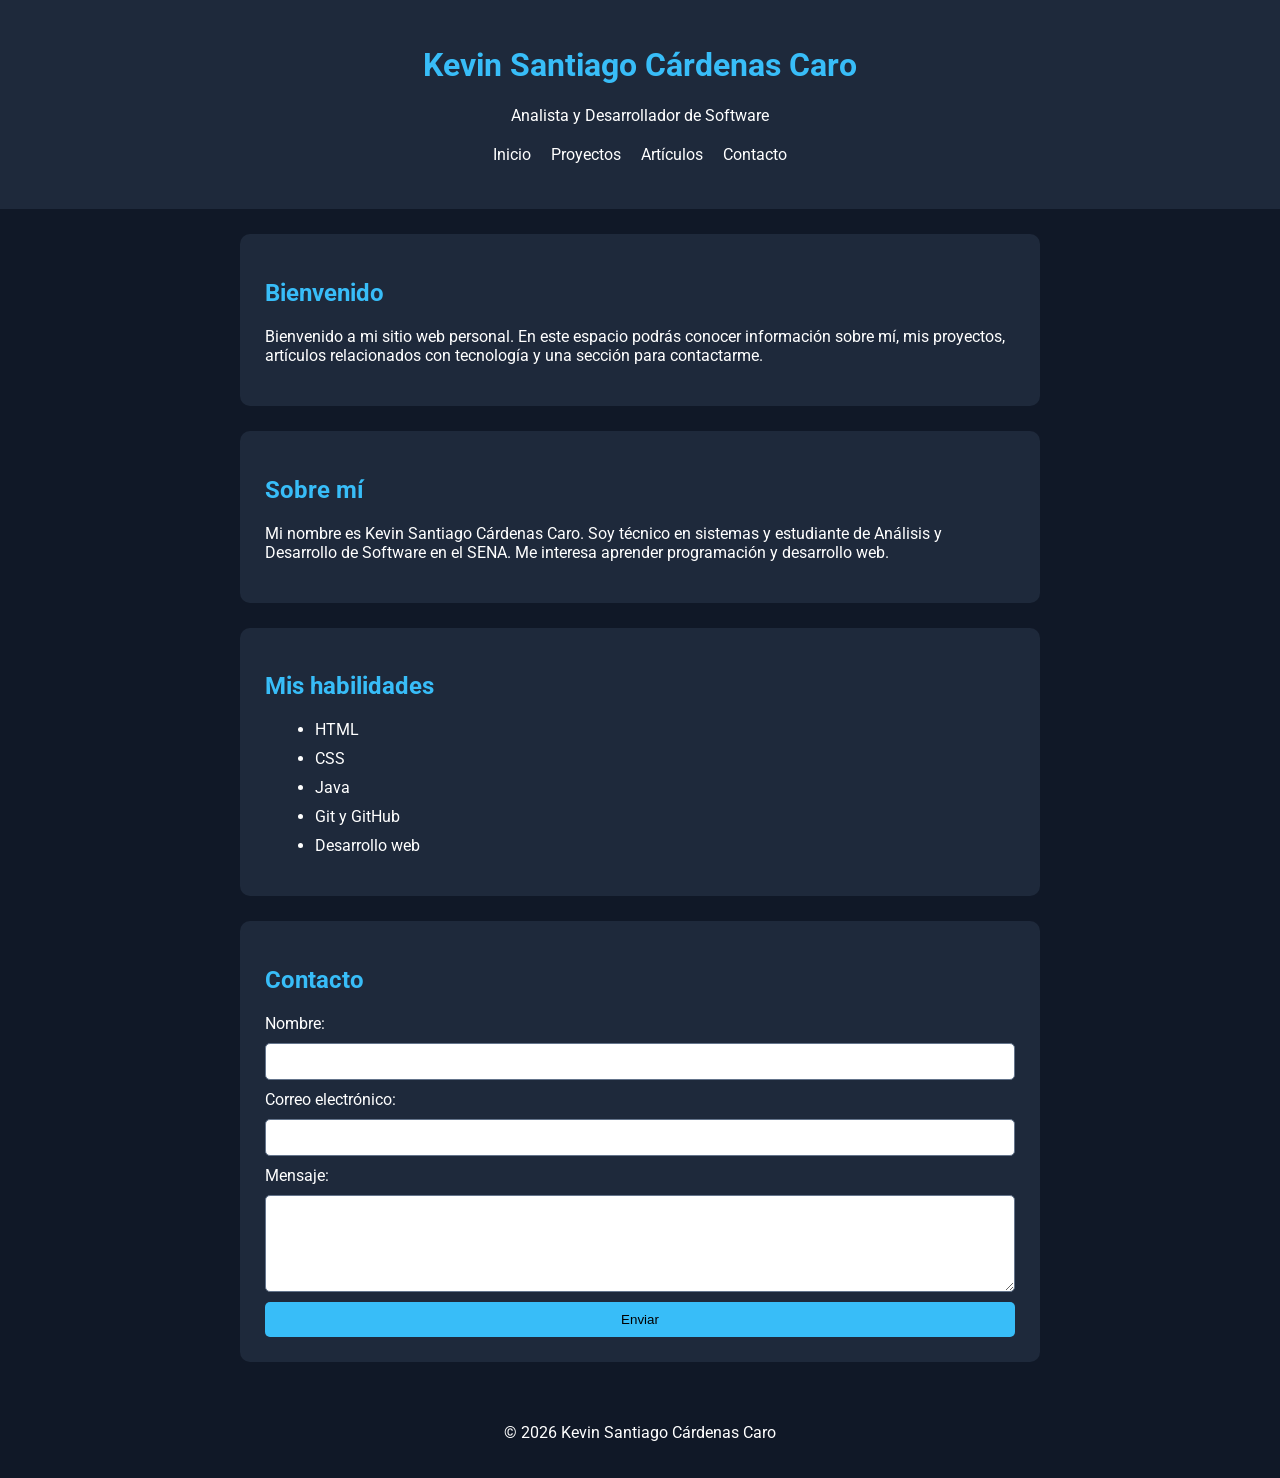
<file: index.html>
<!DOCTYPE html>
<html lang="es">

<head>
    <meta charset="UTF-8">
    <meta name="viewport" content="width=device-width, initial-scale=1.0">

    <meta name="description" content="Página personal de Kevin Santiago Cárdenas Caro.">
    <meta name="keywords" content="programación, HTML, CSS, Java">
    <meta name="author" content="Kevin Santiago Cárdenas Caro">

    <title>Inicio - Kevin Cárdenas</title>

    <!-- Tipo de letra -->
    <link href="https://fonts.googleapis.com/css2?family=Roboto&display=swap" rel="stylesheet">

    <!-- Conectar CSS -->
    <link rel="stylesheet" href="index.css">
</head>

<body>

    <header>
        <h1>Kevin Santiago Cárdenas Caro</h1>

        <p>Analista y Desarrollador de Software</p>

        <nav>
            <a href="index.html">Inicio</a>
            <a href="proyectos.html">Proyectos</a>
            <a href="articulos.html">Artículos</a>
            <a href="contacto.html">Contacto</a>
        </nav>

    </header>

    <main>

        <section>
            <h2>Bienvenido</h2>

            <p>
                Bienvenido a mi sitio web personal.
                En este espacio podrás conocer información sobre mí,
                mis proyectos, artículos relacionados con tecnología
                y una sección para contactarme.
            </p>
        </section>

        <section>
            <h2>Sobre mí</h2>

            <p>
                Mi nombre es Kevin Santiago Cárdenas Caro.
                Soy técnico en sistemas y estudiante de Análisis
                y Desarrollo de Software en el SENA.
                Me interesa aprender programación y desarrollo web.
            </p>
        </section>

        <section>
            <h2>Mis habilidades</h2>

            <ul>
                <li>HTML</li>
                <li>CSS</li>
                <li>Java</li>
                <li>Git y GitHub</li>
                <li>Desarrollo web</li>
            </ul>
        </section>

        <section>
            <h2>Contacto</h2>

            <form>
                <label for="nombre">Nombre:</label>
                <input type="text" id="nombre" required>

                <label for="correo">Correo electrónico:</label>
                <input type="email" id="correo" required>

                <label for="mensaje">Mensaje:</label>
                <textarea id="mensaje" rows="5" required></textarea>

                <button type="submit">Enviar</button>
            </form>
        </section>

    </main>

    <footer>
        <p>&copy; 2026 Kevin Santiago Cárdenas Caro</p>
    </footer>

</body>

</html>
</file>
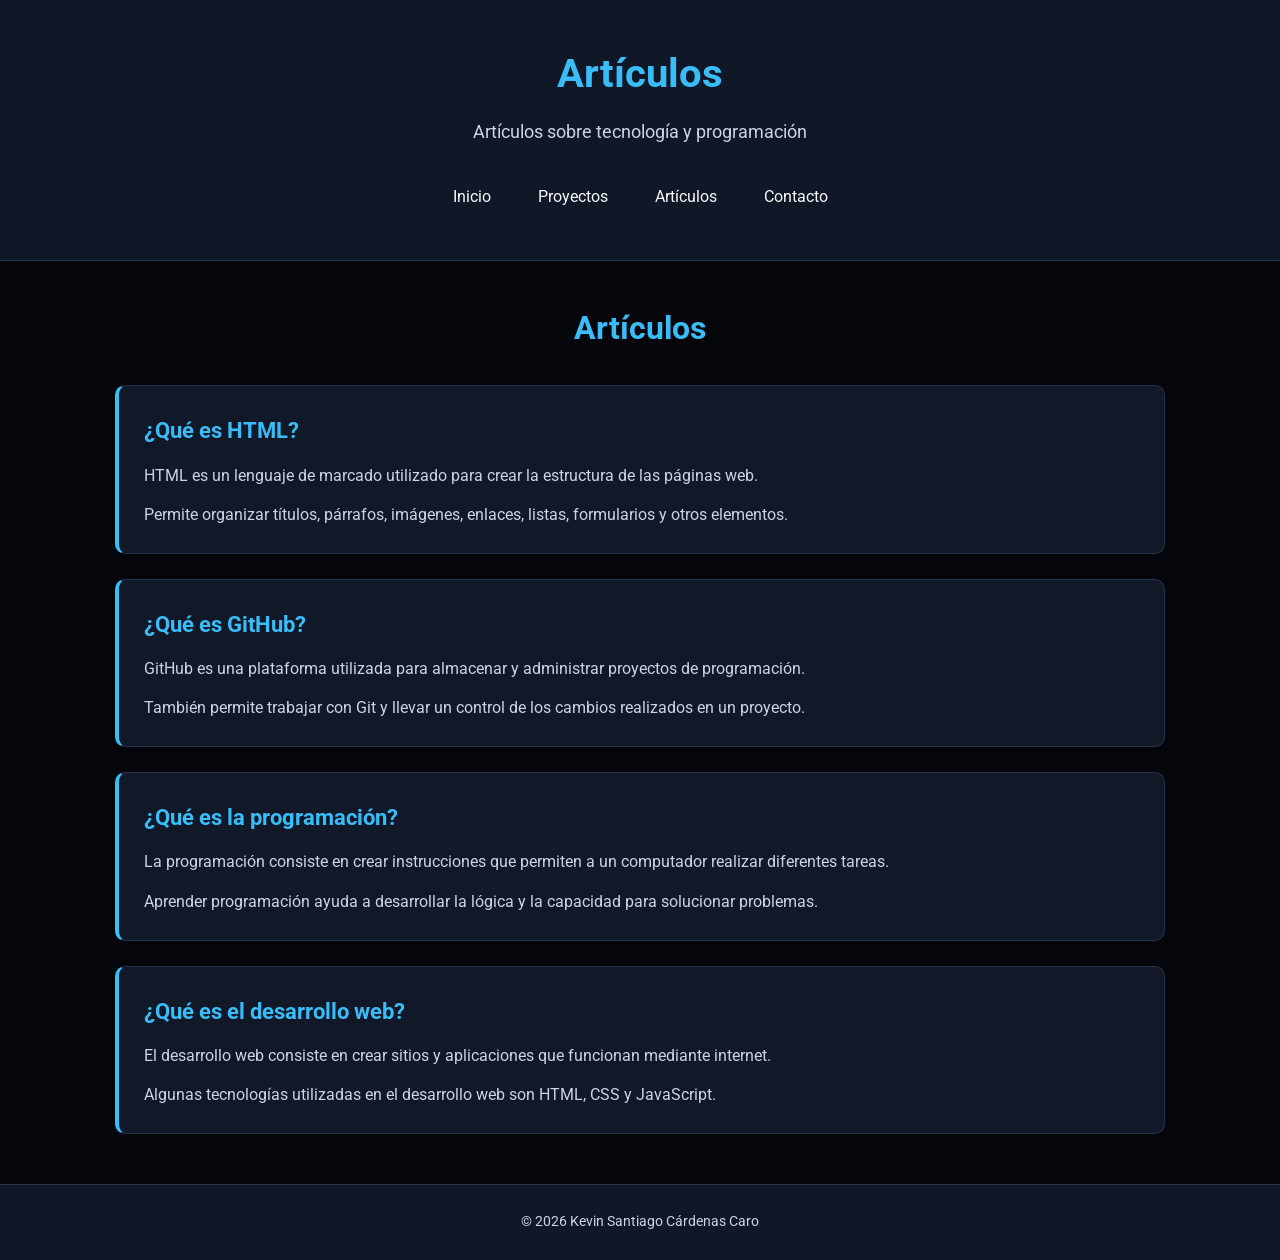
<file: articulos.html>
<!DOCTYPE html>
<html lang="es">

<head>
    <meta charset="UTF-8">
    <meta name="viewport" content="width=device-width, initial-scale=1.0">

    <meta name="description" content="Artículos sobre programación, tecnología y desarrollo web.">
    <meta name="keywords" content="programación, HTML, Java, GitHub, desarrollo web, tecnología">
    <meta name="author" content="Kevin Santiago Cárdenas Caro">

    <title>Artículos - Kevin Santiago Cárdenas Caro</title>
      <link href="https://fonts.googleapis.com/css2?family=Roboto&display=swap" rel="stylesheet">

    <link rel="stylesheet" href="articulos.css">
</head>

<body>

    <header>
        <h1>Artículos</h1>

        <p>Artículos sobre tecnología y programación</p>

        <nav>
            <a href="index.html">Inicio</a>
            <a href="proyectos.html">Proyectos</a>
            <a href="articulos.html">Artículos</a>
            <a href="contacto.html">Contacto</a>
        </nav>
    </header>

    <main>

        <section>
            <h2>Artículos</h2>

            <article>
                <h3>¿Qué es HTML?</h3>

                <p>
                    HTML es un lenguaje de marcado utilizado para
                    crear la estructura de las páginas web.
                </p>

                <p>
                    Permite organizar títulos, párrafos, imágenes,
                    enlaces, listas, formularios y otros elementos.
                </p>
            </article>

            <article>
                <h3>¿Qué es GitHub?</h3>

                <p>
                    GitHub es una plataforma utilizada para almacenar
                    y administrar proyectos de programación.
                </p>

                <p>
                    También permite trabajar con Git y llevar un
                    control de los cambios realizados en un proyecto.
                </p>
            </article>

            <article>
                <h3>¿Qué es la programación?</h3>

                <p>
                    La programación consiste en crear instrucciones
                    que permiten a un computador realizar diferentes
                    tareas.
                </p>

                <p>
                    Aprender programación ayuda a desarrollar la lógica
                    y la capacidad para solucionar problemas.
                </p>
            </article>

            <article>
                <h3>¿Qué es el desarrollo web?</h3>

                <p>
                    El desarrollo web consiste en crear sitios y
                    aplicaciones que funcionan mediante internet.
                </p>

                <p>
                    Algunas tecnologías utilizadas en el desarrollo
                    web son HTML, CSS y JavaScript.
                </p>
            </article>

        </section>

    </main>

    <footer>
        <p>&copy; 2026 Kevin Santiago Cárdenas Caro</p>
    </footer>

</body>

</html>
</file>
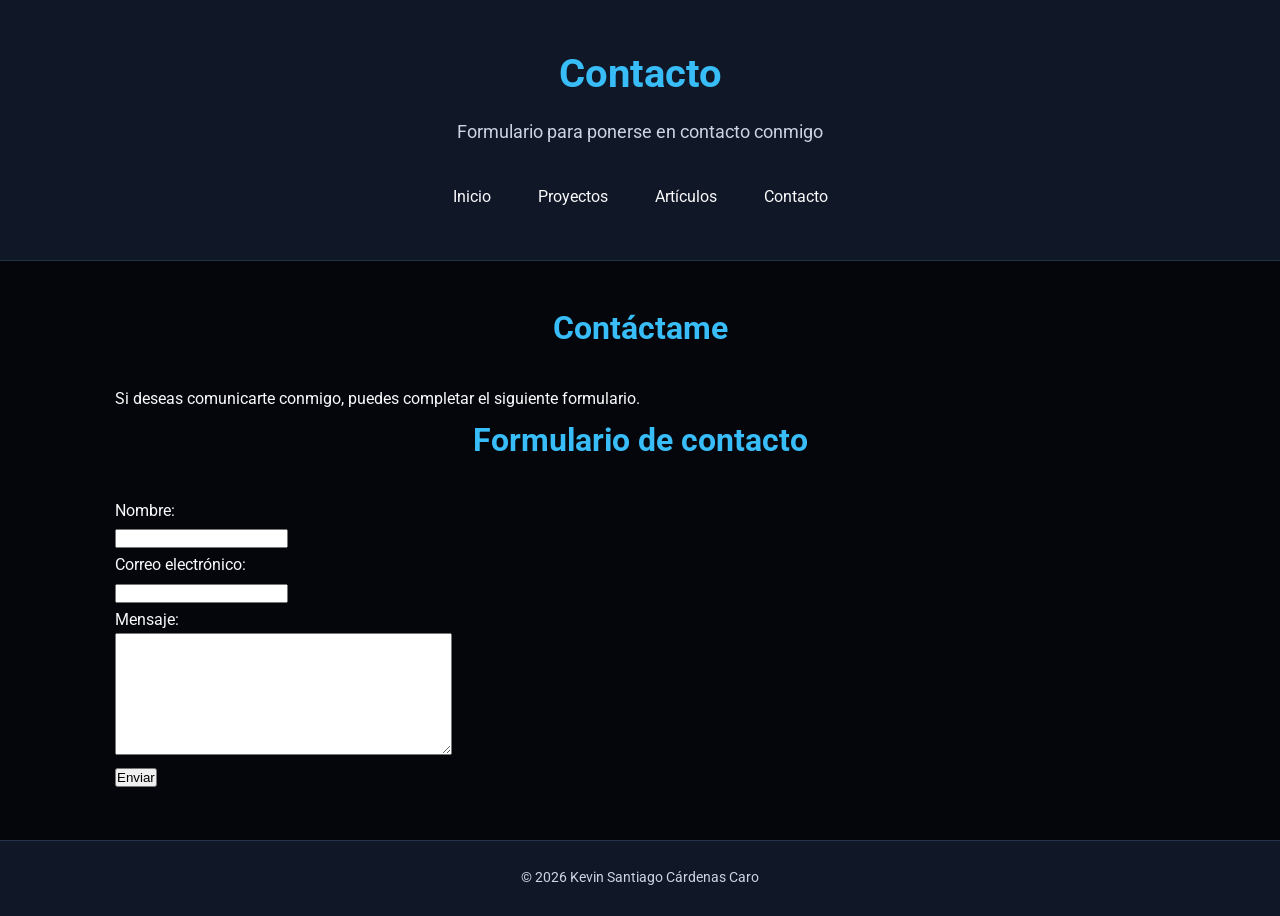
<file: contacto.html>
<!DOCTYPE html>
<html lang="es">

<head>
    <meta charset="UTF-8">
    <meta name="viewport" content="width=device-width, initial-scale=1.0">

    <meta name="description" content="Página de contacto de Kevin Santiago Cárdenas Caro.">
    <meta name="keywords" content="contacto, Kevin Cárdenas, programación, desarrollo de software">
    <meta name="author" content="Kevin Santiago Cárdenas Caro">

    <title>Contacto - Kevin Santiago Cárdenas Caro</title>
      <link href="https://fonts.googleapis.com/css2?family=Roboto&display=swap" rel="stylesheet">

    <link rel="stylesheet" href="contacto.css"
</head>

<body>

    <header>
        <h1>Contacto</h1>

        <p>Formulario para ponerse en contacto conmigo</p>

        <nav>
            <a href="index.html">Inicio</a>
            <a href="proyectos.html">Proyectos</a>
            <a href="articulos.html">Artículos</a>
            <a href="contacto.html">Contacto</a>
        </nav>
    </header>

    <main>

        <section>
            <h2>Contáctame</h2>

            <p>
                Si deseas comunicarte conmigo, puedes completar
                el siguiente formulario.
            </p>
        </section>

        <section>
            <h2>Formulario de contacto</h2>

            <form action="#" method="post">

                <p>
                    <label for="nombre">Nombre:</label>
                    <br>
                    <input
                        type="text"
                        id="nombre"
                        name="nombre"
                        required>
                </p>

                <p>
                    <label for="correo">Correo electrónico:</label>
                    <br>
                    <input
                        type="email"
                        id="correo"
                        name="correo"
                        required>
                </p>

                <p>
                    <label for="mensaje">Mensaje:</label>
                    <br>
                    <textarea
                        id="mensaje"
                        name="mensaje"
                        rows="8"
                        cols="40"
                        required></textarea>
                </p>

                <p>
                    <button type="submit">Enviar</button>
                </p>

            </form>
        </section>

    </main>

    <footer>
        <p>&copy; 2026 Kevin Santiago Cárdenas Caro</p>
    </footer>

</body>
</html>
</file>
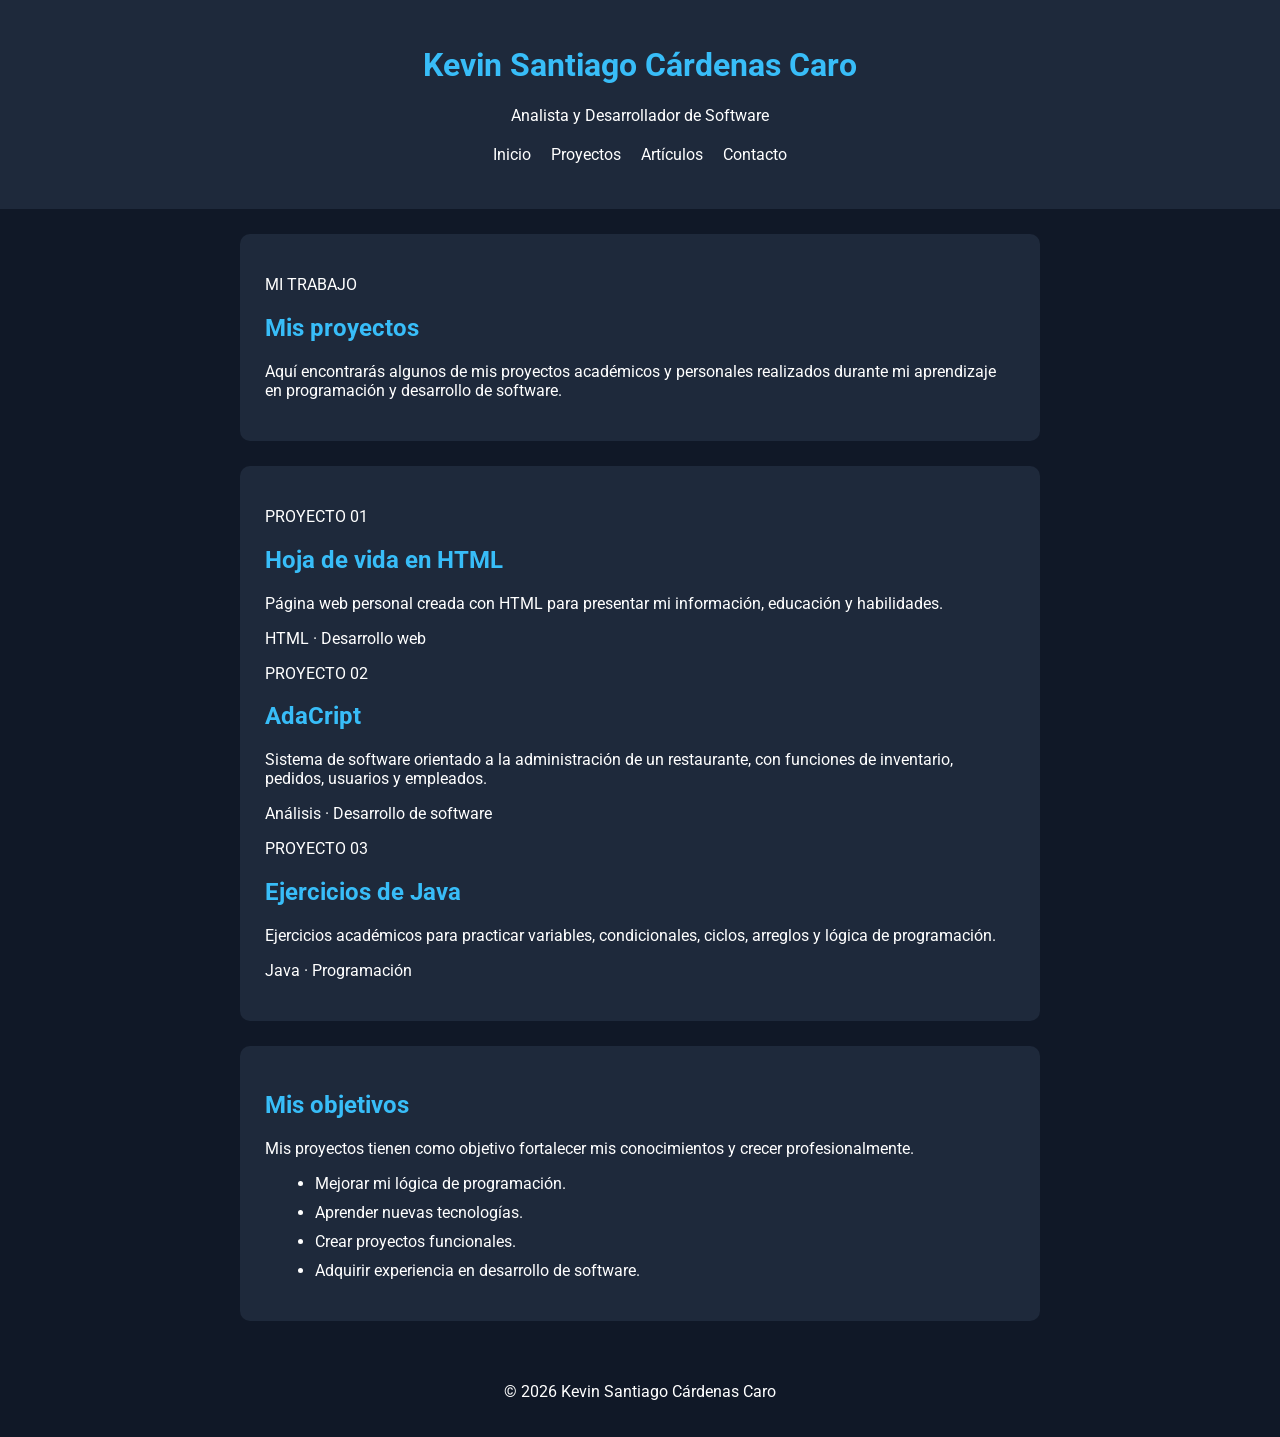
<file: proyectos.html>
<!DOCTYPE html>
<html lang="es">

<head>
    <meta charset="UTF-8">
    <meta name="viewport" content="width=device-width, initial-scale=1.0">

    <meta name="description" content="Proyectos realizados por Kevin Santiago Cárdenas Caro.">
    <meta name="keywords" content="proyectos, programación, HTML, Java">
    <meta name="author" content="Kevin Santiago Cárdenas Caro">

    <title>Proyectos - Kevin Santiago Cárdenas Caro</title>

    <link href="https://fonts.googleapis.com/css2?family=Roboto&display=swap" rel="stylesheet">

    <link rel="stylesheet" href="proyectos.css">
</head>

<body>
    <header>
        <h1>Kevin Santiago Cárdenas Caro</h1>

        <p>Analista y Desarrollador de Software</p>

        <nav>
            <a href="index.html">Inicio</a>
            <a href="proyectos.html">Proyectos</a>
            <a href="articulos.html">Artículos</a>
            <a href="contacto.html">Contacto</a>
        </nav>

    </header>

    <main>
        <section class="introduccion">
            <p class="etiqueta">MI TRABAJO</p>
            <h2>Mis proyectos</h2>

            <p>
                Aquí encontrarás algunos de mis proyectos académicos
                y personales realizados durante mi aprendizaje
                en programación y desarrollo de software.
            </p>
        </section>
        <section class="seccion-proyectos">

            <article class="proyecto">
                <p class="numero">PROYECTO 01</p>

                <h2>Hoja de vida en HTML</h2>

                <p>
                    Página web personal creada con HTML para presentar
                    mi información, educación y habilidades.
                </p>

                <p class="tecnologias">HTML · Desarrollo web</p>
            </article>

            <article class="proyecto">
                <p class="numero">PROYECTO 02</p>

                <h2>AdaCript</h2>

                <p>
                    Sistema de software orientado a la administración
                    de un restaurante, con funciones de inventario,
                    pedidos, usuarios y empleados.
                </p>

                <p class="tecnologias">Análisis · Desarrollo de software</p>
            </article>

            <article class="proyecto">
                <p class="numero">PROYECTO 03</p>

                <h2>Ejercicios de Java</h2>

                <p>
                    Ejercicios académicos para practicar variables,
                    condicionales, ciclos, arreglos y lógica
                    de programación.
                </p>

                <p class="tecnologias">Java · Programación</p>
            </article>

        </section>
        <section class="objetivos">
            <h2>Mis objetivos</h2>

            <p>
                Mis proyectos tienen como objetivo fortalecer mis
                conocimientos y crecer profesionalmente.
            </p>

            <ul>
                <li>Mejorar mi lógica de programación.</li>
                <li>Aprender nuevas tecnologías.</li>
                <li>Crear proyectos funcionales.</li>
                <li>Adquirir experiencia en desarrollo de software.</li>
            </ul>
        </section>

    </main>

    <footer>
        <p>&copy; 2026 Kevin Santiago Cárdenas Caro</p>
    </footer>

</body>

</html>
</file>
<file: index.css>
:root {
    --fondo: #101827;
    --texto: white;
    --azul: #38bdf8;
}

/* ESTILOS GENERALES */

* {
    box-sizing: border-box;
}

body {
    margin: 0;
    font-family: 'Roboto', sans-serif;
    background-color: var(--fondo);
    color: var(--texto);
}

/* ENCABEZADO */

header {
    background-color: #1e293b;
    text-align: center;
    padding: 25px;
}

header h1 {
    color: var(--azul);
}

/* NAVEGACIÓN */

nav {
    display: flex;
    justify-content: center;
    flex-wrap: wrap;
    gap: 20px;
    margin: 20px;
}

nav a {
    color: white;
    text-decoration: none;
}

nav a:hover {
    color: var(--azul);
}

/* SECCIONES */

section {
    background-color: #1e293b;
    margin: 25px auto;
    padding: 25px;
    max-width: 800px;
    border-radius: 10px;
}

h2 {
    color: var(--azul);
}

/* HABILIDADES */

li {
    margin: 10px;
}

/* FORMULARIO */

form {
    display: flex;
    flex-direction: column;
    gap: 10px;
}

input,
textarea {
    padding: 10px;
    border: 1px solid #64748b;
    border-radius: 5px;
}

button {
    background-color: var(--azul);
    padding: 10px;
    border: none;
    border-radius: 5px;
    cursor: pointer;
}

/* PIE DE PÁGINA */

footer {
    text-align: center;
    padding: 20px;
}

/* TABLETAS */

@media (max-width: 800px) {
    section {
        margin: 20px;
    }
}

/* CELULARES */

@media (max-width: 500px) {
    header h1 {
        font-size: 24px;
    }

    nav {
        flex-direction: column;
        gap: 15px;
    }

    section {
        padding: 15px;
    }
}
</file>
<file: articulos.css>
:root {
    --color-fondo: #05060B;
    --color-secundario: #101827;
    --color-tarjeta: #111827;
    --color-primario: #38BDF8;
    --color-acento: #2563EB;
    --color-texto: #F9FAFB;
    --color-texto-secundario: #CBD5E1;
    --color-borde: #24324A;
}

/* Configuración general */
* {
    margin: 0;
    padding: 0;
    box-sizing: border-box;
}

html {
    scroll-behavior: smooth;
}

body {
    font-family: 'Roboto', Arial, sans-serif;
    background: var(--color-fondo);
    color: var(--color-texto);
    line-height: 1.7;
}

/* Encabezado */
header {
    background: var(--color-secundario);
    text-align: center;
    padding: 40px 20px;
    border-bottom: 1px solid var(--color-borde);
}

header h1 {
    font-size: 2.5rem;
    color: var(--color-primario);
    margin-bottom: 10px;
}

header p {
    color: var(--color-texto-secundario);
    font-size: 1.1rem;
    margin-bottom: 25px;
}

/* Menú de navegación */
nav {
    display: flex;
    justify-content: center;
    align-items: center;
    flex-wrap: wrap;
    gap: 15px;
}

nav a {
    color: var(--color-texto);
    text-decoration: none;
    font-size: 1rem;
    padding: 10px 16px;
    border-radius: 6px;
    transition: 0.3s ease;
}

nav a:hover {
    background: var(--color-acento);
    color: white;
}

/* Contenido principal */
main {
    max-width: 1100px;
    margin: 40px auto;
    padding: 0 25px;
}

/* Título de la sección */
main section > h2 {
    color: var(--color-primario);
    font-size: 2rem;
    text-align: center;
    margin-bottom: 30px;
}

/* Tarjetas de artículos */
article {
    background: var(--color-tarjeta);
    border: 1px solid var(--color-borde);
    border-left: 4px solid var(--color-primario);
    border-radius: 10px;
    padding: 25px;
    margin-bottom: 25px;
    transition: transform 0.3s ease,
                border-color 0.3s ease,
                box-shadow 0.3s ease;
}

/* Efecto al pasar el cursor */
article:hover {
    transform: translateY(-4px);
    border-color: var(--color-primario);
    box-shadow: 0 8px 25px rgba(56, 189, 248, 0.10);
}

/* Títulos de los artículos */
article h3 {
    color: var(--color-primario);
    font-size: 1.4rem;
    margin-bottom: 12px;
}

/* Párrafos de los artículos */
article p {
    color: var(--color-texto-secundario);
    font-size: 1rem;
    margin-bottom: 12px;
}

article p:last-child {
    margin-bottom: 0;
}

/* Pie de página */
footer {
    background: var(--color-secundario);
    border-top: 1px solid var(--color-borde);
    text-align: center;
    padding: 25px 15px;
    margin-top: 50px;
}

footer p {
    color: var(--color-texto-secundario);
    font-size: 0.9rem;
}

/* Diseño adaptable a celulares y tabletas */
@media (max-width: 700px) {

    header {
        padding: 30px 15px;
    }

    header h1 {
        font-size: 2rem;
    }

    header p {
        font-size: 1rem;
    }

    nav {
        gap: 8px;
    }

    nav a {
        padding: 8px 10px;
        font-size: 0.9rem;
    }

    main {
        margin: 25px auto;
        padding: 0 15px;
    }

    main section > h2 {
        font-size: 1.7rem;
    }

    article {
        padding: 20px;
        margin-bottom: 20px;
    }

    article h3 {
        font-size: 1.2rem;
    }

    article p {
        font-size: 0.95rem;
    }

    footer {
        margin-top: 30px;
    }
}
</file>
<file: contacto.css>
:root {
    --color-fondo: #05060B;
    --color-secundario: #101827;
    --color-tarjeta: #111827;
    --color-primario: #38BDF8;
    --color-acento: #2563EB;
    --color-texto: #F9FAFB;
    --color-texto-secundario: #CBD5E1;
    --color-borde: #24324A;
}

/* Configuración general */
* {
    margin: 0;
    padding: 0;
    box-sizing: border-box;
}

html {
    scroll-behavior: smooth;
}

body {
    font-family: 'Roboto', Arial, sans-serif;
    background: var(--color-fondo);
    color: var(--color-texto);
    line-height: 1.7;
}

/* Encabezado */
header {
    background: var(--color-secundario);
    text-align: center;
    padding: 40px 20px;
    border-bottom: 1px solid var(--color-borde);
}

header h1 {
    font-size: 2.5rem;
    color: var(--color-primario);
    margin-bottom: 10px;
}

header p {
    color: var(--color-texto-secundario);
    font-size: 1.1rem;
    margin-bottom: 25px;
}

/* Menú de navegación */
nav {
    display: flex;
    justify-content: center;
    align-items: center;
    flex-wrap: wrap;
    gap: 15px;
}

nav a {
    color: var(--color-texto);
    text-decoration: none;
    font-size: 1rem;
    padding: 10px 16px;
    border-radius: 6px;
    transition: 0.3s ease;
}

nav a:hover {
    background: var(--color-acento);
    color: white;
}

/* Contenido principal */
main {
    max-width: 1100px;
    margin: 40px auto;
    padding: 0 25px;
}

/* Título de la sección */
main section>h2 {
    color: var(--color-primario);
    font-size: 2rem;
    text-align: center;
    margin-bottom: 30px;
}

/* Tarjetas de artículos */
article {
    background: var(--color-tarjeta);
    border: 1px solid var(--color-borde);
    border-left: 4px solid var(--color-primario);
    border-radius: 10px;
    padding: 25px;
    margin-bottom: 25px;
    transition: transform 0.3s ease,
        border-color 0.3s ease,
        box-shadow 0.3s ease;
}

/* Efecto al pasar el cursor */
article:hover {
    transform: translateY(-4px);
    border-color: var(--color-primario);
    box-shadow: 0 8px 25px rgba(56, 189, 248, 0.10);
}

/* Títulos de los artículos */
article h3 {
    color: var(--color-primario);
    font-size: 1.4rem;
    margin-bottom: 12px;
}

/* Párrafos de los artículos */
article p {
    color: var(--color-texto-secundario);
    font-size: 1rem;
    margin-bottom: 12px;
}

article p:last-child {
    margin-bottom: 0;
}

/* Pie de página */
footer {
    background: var(--color-secundario);
    border-top: 1px solid var(--color-borde);
    text-align: center;
    padding: 25px 15px;
    margin-top: 50px;
}

footer p {
    color: var(--color-texto-secundario);
    font-size: 0.9rem;
}

/* Diseño adaptable a celulares y tabletas */
@media (max-width: 700px) {

    header {
        padding: 30px 15px;
    }

    header h1 {
        font-size: 2rem;
    }

    header p {
        font-size: 1rem;
    }

    nav {
        gap: 8px;
    }

    nav a {
        padding: 8px 10px;
        font-size: 0.9rem;
    }

    main {
        margin: 25px auto;
        padding: 0 15px;
    }

    main section>h2 {
        font-size: 1.7rem;
    }

    article {
        padding: 20px;
        margin-bottom: 20px;
    }

    article h3 {
        font-size: 1.2rem;
    }

    article p {
        font-size: 0.95rem;
    }

    footer {
        margin-top: 30px;
    }
}
</file>
<file: proyectos.css>
:root {
    --fondo: #101827;
    --texto: white;
    --azul: #38bdf8;
}

/* ESTILOS GENERALES */

* {
    box-sizing: border-box;
}

body {
    margin: 0;
    font-family: 'Roboto', sans-serif;
    background-color: var(--fondo);
    color: var(--texto);
}

/* ENCABEZADO */

header {
    background-color: #1e293b;
    text-align: center;
    padding: 25px;
}

header h1 {
    color: var(--azul);
}

/* NAVEGACIÓN */

nav {
    display: flex;
    justify-content: center;
    flex-wrap: wrap;
    gap: 20px;
    margin: 20px;
}

nav a {
    color: white;
    text-decoration: none;
}

nav a:hover {
    color: var(--azul);
}

/* SECCIONES */

section {
    background-color: #1e293b;
    margin: 25px auto;
    padding: 25px;
    max-width: 800px;
    border-radius: 10px;
}

h2 {
    color: var(--azul);
}

/* HABILIDADES */

li {
    margin: 10px;
}

/* FORMULARIO */

form {
    display: flex;
    flex-direction: column;
    gap: 10px;
}

input,
textarea {
    padding: 10px;
    border: 1px solid #64748b;
    border-radius: 5px;
}

button {
    background-color: var(--azul);
    padding: 10px;
    border: none;
    border-radius: 5px;
    cursor: pointer;
}

/* PIE DE PÁGINA */

footer {
    text-align: center;
    padding: 20px;
}

/* TABLETAS */

@media (max-width: 800px) {
    section {
        margin: 20px;
    }
}

/* CELULARES */

@media (max-width: 500px) {
    header h1 {
        font-size: 24px;
    }

    nav {
        flex-direction: column;
        gap: 15px;
    }

    section {
        padding: 15px;
    }
}
</file>
